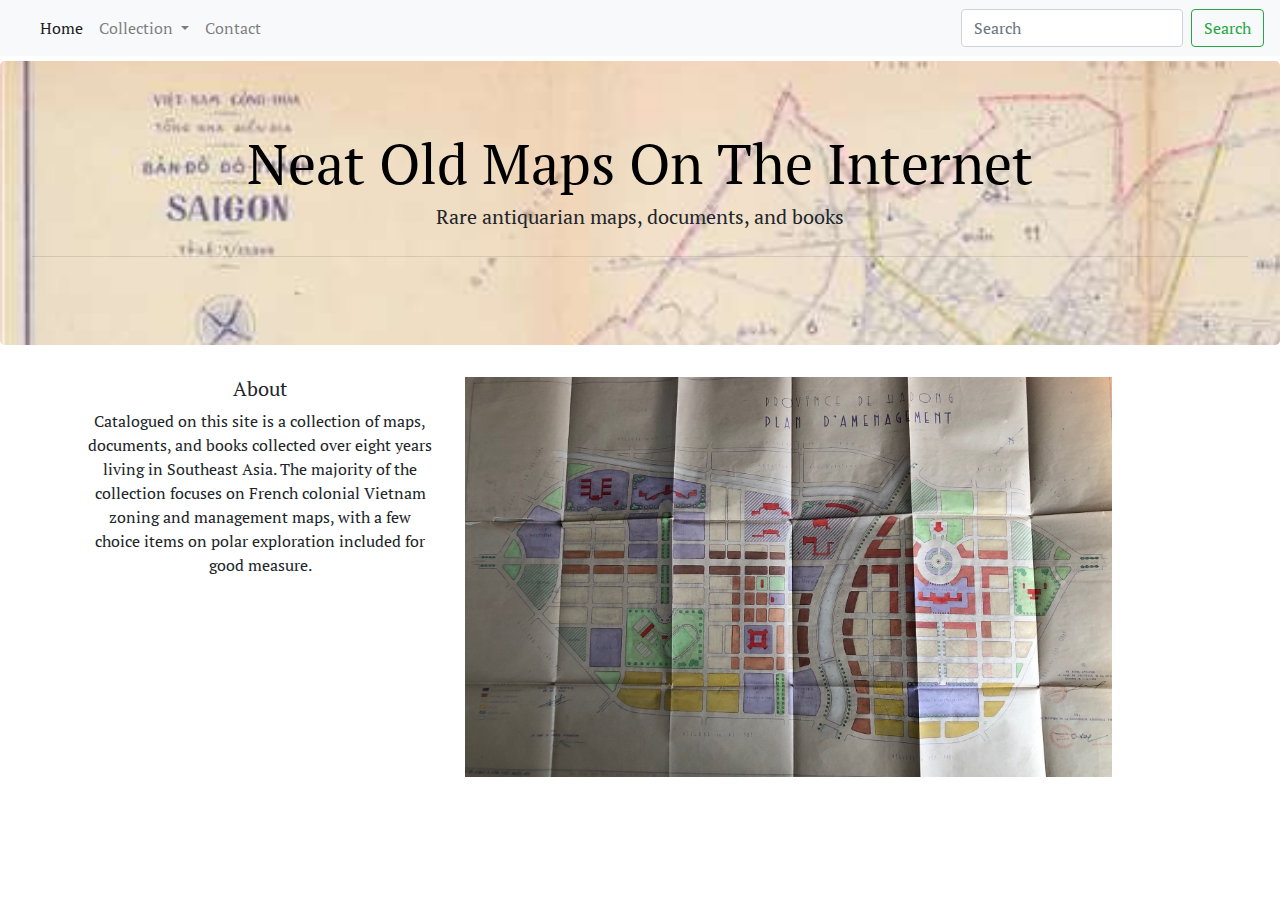
<file: index.html>
<!DOCTYPE html> 
<html>
<head>
    <meta charset="UTF-8">
    <meta name="viewport" content="width=device-width, initial-scale=1.0">
    <meta http-equiv="X-UA-Compatible" content="ie=edge">  
    <link rel="stylesheet" href="https://stackpath.bootstrapcdn.com/bootstrap/4.4.1/css/bootstrap.min.css" integrity="sha384-Vkoo8x4CGsO3+Hhxv8T/Q5PaXtkKtu6ug5TOeNV6gBiFeWPGFN9MuhOf23Q9Ifjh" crossorigin="anonymous">
    <link rel="stylesheet" href="mapstyles.css">
    <link href="https://fonts.googleapis.com/css?family=Gelasio|PT+Serif|Playfair+Display&display=swap" rel="stylesheet">
    <link rel="stylesheet" href="https://use.fontawesome.com/releases/v5.6.3/css/all.css" integrity="sha384-UHRtZLI+pbxtHCWp1t77Bi1L4ZtiqrqD80Kn4Z8NTSRyMA2Fd33n5dQ8lWUE00s/" crossorigin="anonymous">
    <title>Neat Old Maps On The Internet</title>
  </head>   

<body>
  <nav class="navbar navbar-expand-lg navbar-light bg-light">
    <a class="navbar-brand" href="#"></a>
    <button class="navbar-toggler" type="button" data-toggle="collapse" data-target="#navbarSupportedContent" aria-controls="navbarSupportedContent" aria-expanded="false" aria-label="Toggle navigation">
      <span class="navbar-toggler-icon"></span>
    </button>
  
    <div class="collapse navbar-collapse" id="navbarSupportedContent">
      <ul class="navbar-nav mr-auto">
        <li class="nav-item active">
          <a class="nav-link" href="index.html">
            <i class="fas fa-home"></i>Home 
            <span class="sr-only">(current)</span></a>
        </li>
        <li class="nav-item dropdown">
          <a class="nav-link dropdown-toggle" href="#" id="navbarDropdown" role="button" data-toggle="dropdown" aria-haspopup="true" aria-expanded="false">
            Collection
          </a>
          <div class="dropdown-menu" aria-labelledby="navbarDropdown">
            <a class="dropdown-item" href="vietnam.html">Vietnam</a>
            <a class="dropdown-item" href="polarexploration.html">Polar Exploration</a>
          </div>
        </li>
        <li class="nav-item">
          <a class="nav-link" href="contact.html">Contact</a>
        </li>
      </ul>
      <form class="form-inline my-2 my-lg-0">
        <input class="form-control mr-sm-2" type="search" placeholder="Search" aria-label="Search">
        <button class="btn btn-outline-success my-2 my-sm-0" type="submit">Search</button>
      </form>
    </div>
  </nav>  
  
  <div class="jumbotron">
    <h1 class="display-4">Neat Old Maps On The Internet</h1>
    <p class="lead">Rare antiquarian maps, documents, and books </p>
    <hr class="my-4">
  </div>
  
  <div class="container">
  <div class="row mt-4">
    <div class="col-sm-4 text-center">
      <h5>About</h5>
      <p>Catalogued on this site is a collection of maps, documents, and books collected over eight years living in Southeast Asia. The majority of the collection focuses on French colonial Vietnam zoning and management maps, with a few choice items on polar exploration included for good measure.   </p>
    </div>
    <div class="col-sm-4 text-center">
      <td><img src="Neat Map 1.JPG"> </td>
    </div>
  </div>
<script src="https://code.jquery.com/jquery-3.4.1.slim.min.js"
  integrity="sha384-J6qa4849blE2+poT4WnyKhv5vZF5SrPo0iEjwBvKU7imGFAV0wwj1yYfoRSJoZ+n" crossorigin="anonymous"></script>
<script src="https://cdn.jsdelivr.net/npm/popper.js@1.16.0/dist/umd/popper.min.js"
  integrity="sha384-Q6E9RHvbIyZFJoft+2mJbHaEWldlvI9IOYy5n3zV9zzTtmI3UksdQRVvoxMfooAo" crossorigin="anonymous"></script>
<script src="https://stackpath.bootstrapcdn.com/bootstrap/4.4.1/js/bootstrap.min.js"
  integrity="sha384-wfSDF2E50Y2D1uUdj0O3uMBJnjuUD4Ih7YwaYd1iqfktj0Uod8GCExl3Og8ifwB6" crossorigin="anonymous"></script>
</body>

</html>
</file>
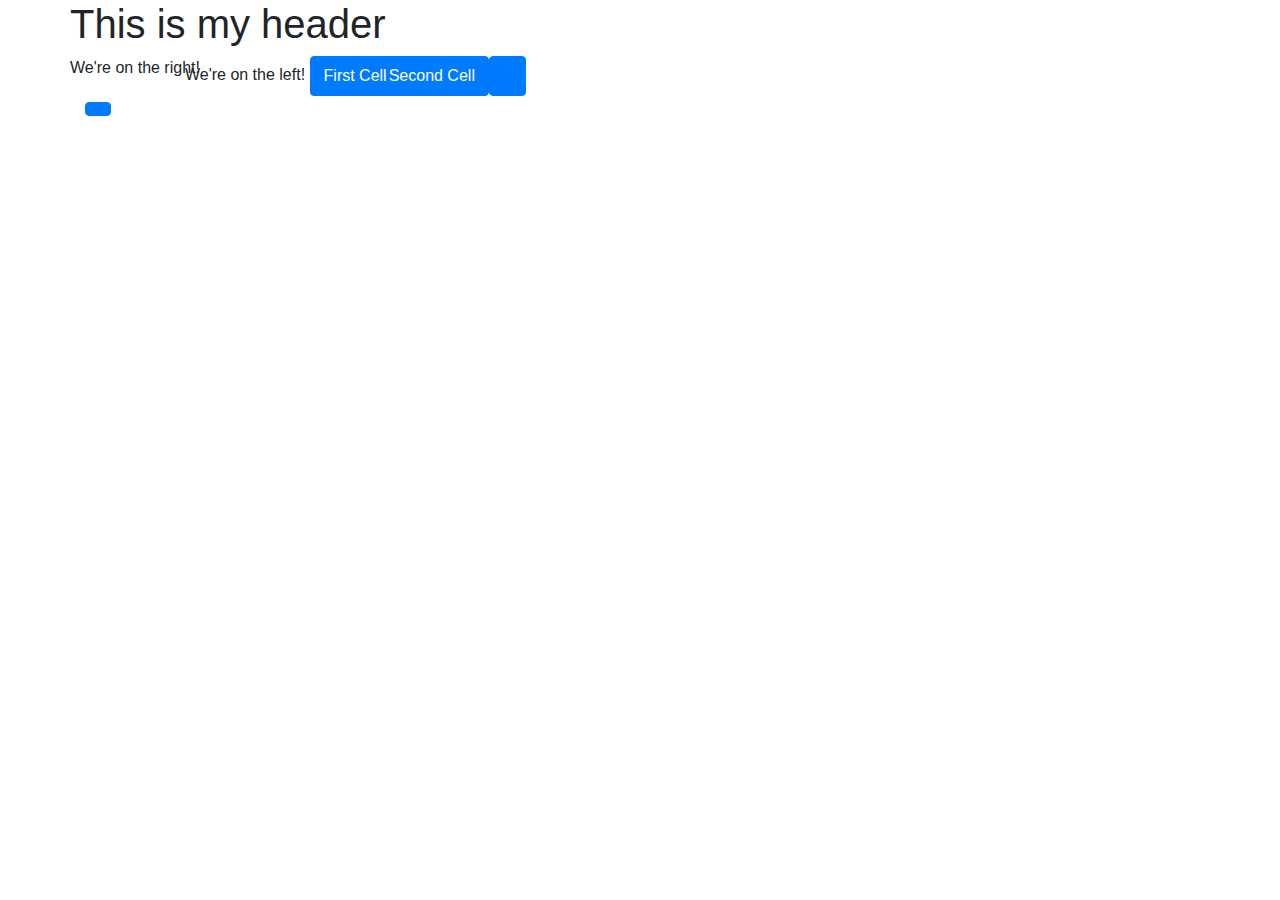
<file: bootstrap.html>
<!DOCTYPE html>
<html lang="en">
<head>
    <meta charset="UTF-8">
    <meta name="viewport" content="width=device-width, initial-scale=1.0">
    <meta http-equiv="X-UA-Compatible" content="ie=edge">
    <title>Document</title>
    <link rel="stylesheet" href="https://stackpath.bootstrapcdn.com/bootstrap/4.4.1/css/bootstrap.min.css" integrity="sha384-Vkoo8x4CGsO3+Hhxv8T/Q5PaXtkKtu6ug5TOeNV6gBiFeWPGFN9MuhOf23Q9Ifjh" crossorigin="anonymous">
</head>
<body>
<div class="container">
    <div class="row">
        <div class="col-12-md">
            <h1>This is my header</h1>
        </div>
    </div>
    <div class="row">
        <div class="col-3-md">
            We're on the right!
        </div>
    <div class="row">
        <div class="col-9-md">
            We're on the left!
            <a href="index.html" class="btn btn-primary" go home>

                <table>
                    <tr>
                        <td>
                            First Cell
                        </td>
                        <td>
                            Second Cell
                        </td>
                    </tr>
                </table>
        </div>
    </div>
</div>



    
    <script src="https://code.jquery.com/jquery-3.4.1.slim.min.js" integrity="sha384-J6qa4849blE2+poT4WnyKhv5vZF5SrPo0iEjwBvKU7imGFAV0wwj1yYfoRSJoZ+n" crossorigin="anonymous"></script>
    <script src="https://cdn.jsdelivr.net/npm/popper.js@1.16.0/dist/umd/popper.min.js" integrity="sha384-Q6E9RHvbIyZFJoft+2mJbHaEWldlvI9IOYy5n3zV9zzTtmI3UksdQRVvoxMfooAo" crossorigin="anonymous"></script>
    <script src="https://stackpath.bootstrapcdn.com/bootstrap/4.4.1/js/bootstrap.min.js" integrity="sha384-wfSDF2E50Y2D1uUdj0O3uMBJnjuUD4Ih7YwaYd1iqfktj0Uod8GCExl3Og8ifwB6" crossorigin="anonymous"></script>
</body>
</html>
</file>
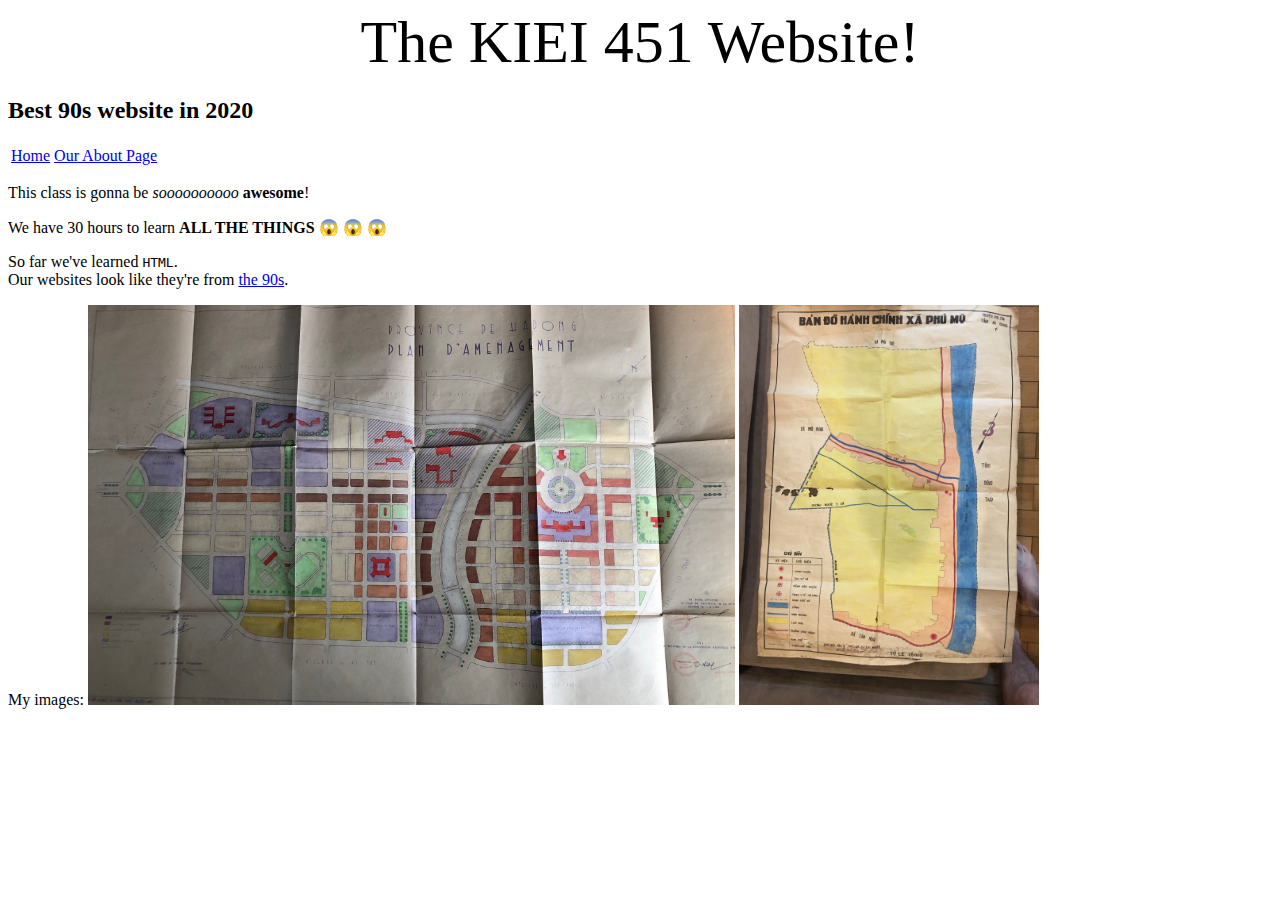
<file: class2.html>
<!DOCTYPE html>
<html lang="en">
    <link rel="stylesheet" href="mapstyles.css">
<head>
    <title>Best 90s website in 2020</title>
</head>

<body>
    <h1>The KIEI 451 Website!</h1>
    <h2>Best 90s website in 2020</h2>
<table>
    <tr>
        <td>
            <a href="index.html">Home</a>
        </td>
        <td>
            <a href="about.html">Our About Page</a>
        </td>
    </tr>
</table>
 

    <p id="first">
        This class is gonna be <em>soooooooooo</em> <strong>awesome</strong>!
    </p>

    <p class="right tacos">
        We have <span class="big"> 30 hours</span> to learn <strong>ALL THE THINGS</strong> &#128561 &#128561 &#128561
    </p>

    <p class="right">
        So far we've learned <code>HTML</code>.
        <br>
        Our websites look like they're from <a
            href="https://www.bustle.com/articles/159061-10-things-we-genuinely-miss-about-90s-internet-because-nostalgia-runs-deep">the
            90s</a>.
    </p>

    <div class="right tacos">
        <span class="big"> My images: </span>
        <img src="Neat Map 1.JPG">
        <img src="Neat Map 6.JPG">
    </div>
</body>

</html>
</file>
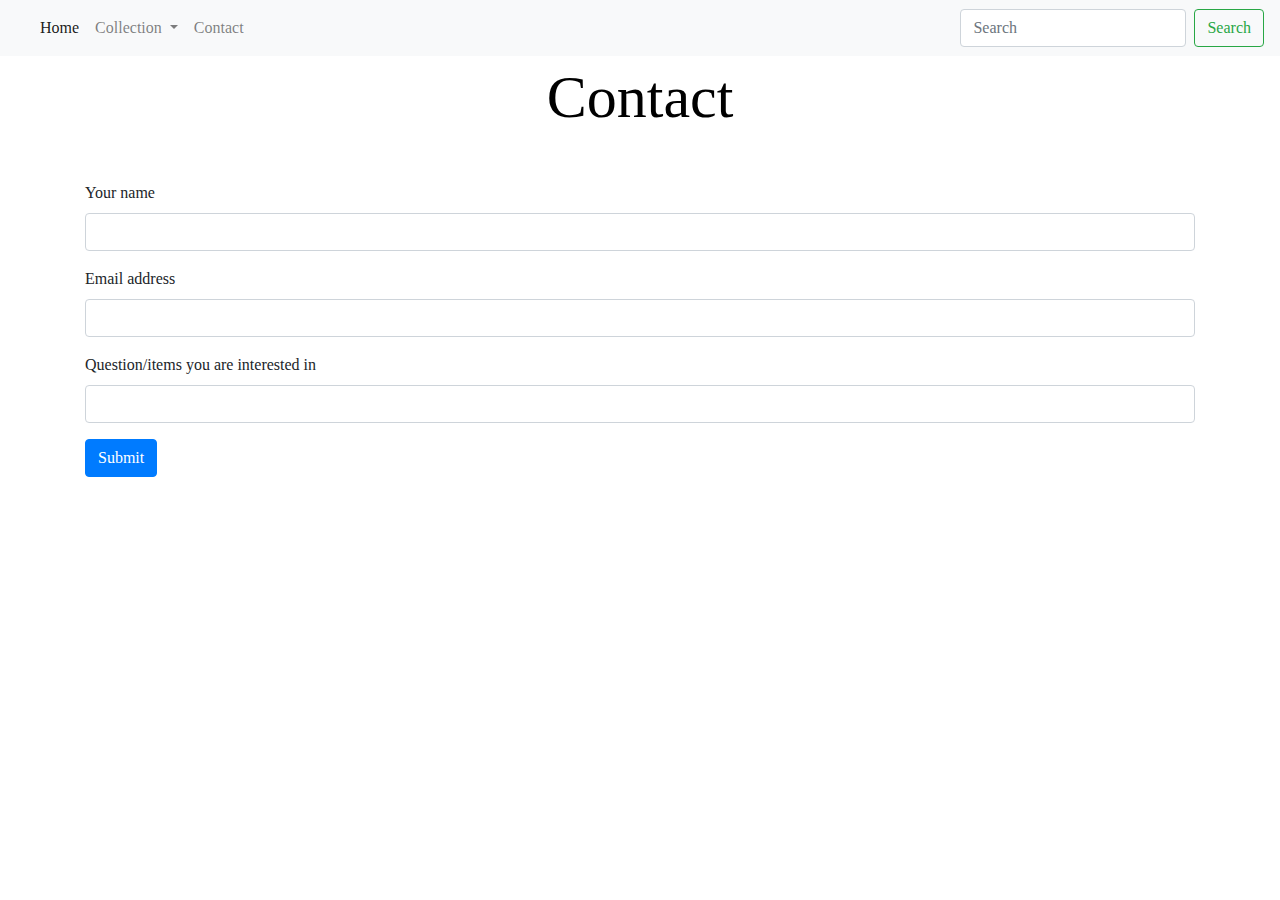
<file: contact.html>
<!doctype html>
<html lang="en">
  <head>
    <meta charset="utf-8">
    <meta name="viewport" content="width=device-width, initial-scale=1, shrink-to-fit=no">
    <link href="https://fonts.googleapis.com/css?family=Raleway|Roboto+Slab|Permanent+Marker&display=swap" rel="stylesheet">
    <link rel="stylesheet" href="https://use.fontawesome.com/releases/v5.6.3/css/all.css" integrity="sha384-UHRtZLI+pbxtHCWp1t77Bi1L4ZtiqrqD80Kn4Z8NTSRyMA2Fd33n5dQ8lWUE00s/" crossorigin="anonymous">
    <link rel="stylesheet" href="https://stackpath.bootstrapcdn.com/bootstrap/4.4.1/css/bootstrap.min.css" integrity="sha384-Vkoo8x4CGsO3+Hhxv8T/Q5PaXtkKtu6ug5TOeNV6gBiFeWPGFN9MuhOf23Q9Ifjh" crossorigin="anonymous">
    <link rel="stylesheet" href="mapstyles.css">
    <title>Contact</title>
  </head>
<body>
    <nav class="navbar navbar-expand-lg navbar-light bg-light">
      <a class="navbar-brand" href="#"></a>
      <button class="navbar-toggler" type="button" data-toggle="collapse" data-target="#navbarSupportedContent" aria-controls="navbarSupportedContent" aria-expanded="false" aria-label="Toggle navigation">
        <span class="navbar-toggler-icon"></span>
      </button>
    
      <div class="collapse navbar-collapse" id="navbarSupportedContent">
        <ul class="navbar-nav mr-auto">
          <li class="nav-item active">
            <a class="nav-link" href="index.html">
              <i class="fas fa-home"></i>Home 
              <span class="sr-only">(current)</span></a>
          </li>
          <li class="nav-item dropdown">
            <a class="nav-link dropdown-toggle" href="#" id="navbarDropdown" role="button" data-toggle="dropdown" aria-haspopup="true" aria-expanded="false">
              Collection
            </a>
            <div class="dropdown-menu" aria-labelledby="navbarDropdown">
              <a class="dropdown-item" href="vietnam.html">Vietnam</a>
              <a class="dropdown-item" href="polarexploration.html">Polar Exploration</a>
            </div>
          </li>
          <li class="nav-item">
            <a class="nav-link" href="contact.html">Contact</a>
          </li>
        </ul>
        <form class="form-inline my-2 my-lg-0">
          <input class="form-control mr-sm-2" type="search" placeholder="Search" aria-label="Search">
          <button class="btn btn-outline-success my-2 my-sm-0" type="submit">Search</button>
        </form>
      </div>
    </nav> 

    <div class="container text-center">
      <h1>Contact</h1>
    </div>

    <div class="container my-5">
      <form action="https://formspree.io/mpzdzzgn" method="post">
        <div class="form-group">
          <label for="name">Your name</label>
          <input type="text" class="form-control" id="name" name="name">
        </div>
        <div class="form-group">
          <label for="email">Email address</label>
          <input type="email" class="form-control" id="email" name="email">
        </div>
        <div class="form-group">
          <label for="username">Question/items you are interested in</label>
          <input type="username" class="form-control" id="username" name="username">
        </div>
        <button type="submit" class="btn btn-primary">Submit</button>
      </form>
    </div>

    <script src="https://code.jquery.com/jquery-3.4.1.slim.min.js" integrity="sha384-J6qa4849blE2+poT4WnyKhv5vZF5SrPo0iEjwBvKU7imGFAV0wwj1yYfoRSJoZ+n" crossorigin="anonymous"></script>
    <script src="https://cdn.jsdelivr.net/npm/popper.js@1.16.0/dist/umd/popper.min.js" integrity="sha384-Q6E9RHvbIyZFJoft+2mJbHaEWldlvI9IOYy5n3zV9zzTtmI3UksdQRVvoxMfooAo" crossorigin="anonymous"></script>
    <script src="https://stackpath.bootstrapcdn.com/bootstrap/4.4.1/js/bootstrap.min.js" integrity="sha384-wfSDF2E50Y2D1uUdj0O3uMBJnjuUD4Ih7YwaYd1iqfktj0Uod8GCExl3Og8ifwB6" crossorigin="anonymous"></script>
  </body>
</html>
</file>
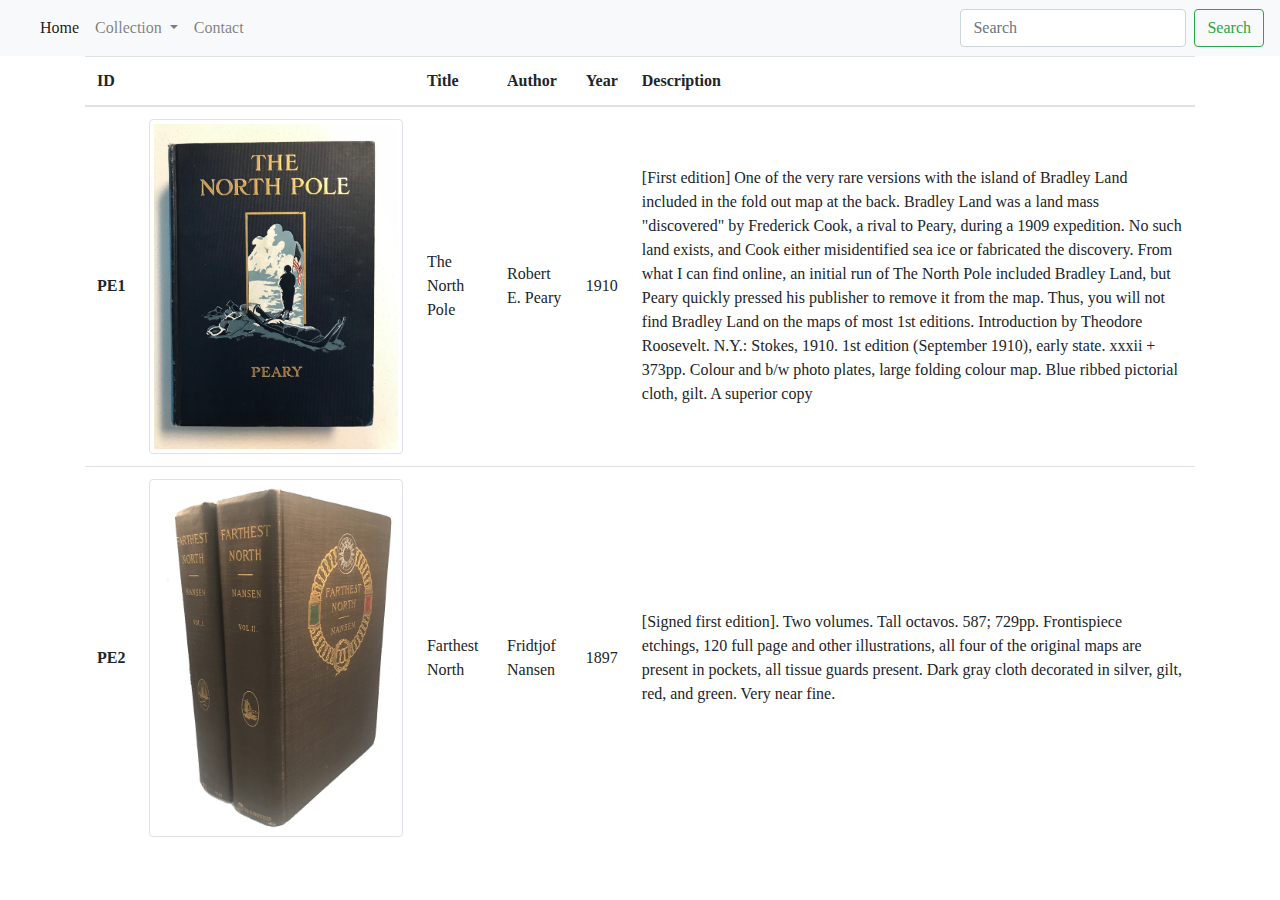
<file: polarexploration.html>
<!doctype html>
<html lang="en">
  <head>
    <meta charset="utf-8">
    <meta name="viewport" content="width=device-width, initial-scale=1, shrink-to-fit=no">
    <link href="https://fonts.googleapis.com/css?family=Raleway|Roboto+Slab|Permanent+Marker&display=swap" rel="stylesheet">
    <link rel="stylesheet" href="https://use.fontawesome.com/releases/v5.6.3/css/all.css" integrity="sha384-UHRtZLI+pbxtHCWp1t77Bi1L4ZtiqrqD80Kn4Z8NTSRyMA2Fd33n5dQ8lWUE00s/" crossorigin="anonymous">
    <link rel="stylesheet" href="https://stackpath.bootstrapcdn.com/bootstrap/4.4.1/css/bootstrap.min.css" integrity="sha384-Vkoo8x4CGsO3+Hhxv8T/Q5PaXtkKtu6ug5TOeNV6gBiFeWPGFN9MuhOf23Q9Ifjh" crossorigin="anonymous">
    <link rel="stylesheet" href="mapstyles.css">
    <title>Collection</title>
  </head>
<body>
    <nav class="navbar navbar-expand-lg navbar-light bg-light">
      <a class="navbar-brand" href="#"></a>
      <button class="navbar-toggler" type="button" data-toggle="collapse" data-target="#navbarSupportedContent" aria-controls="navbarSupportedContent" aria-expanded="false" aria-label="Toggle navigation">
        <span class="navbar-toggler-icon"></span>
      </button>
    
      <div class="collapse navbar-collapse" id="navbarSupportedContent">
        <ul class="navbar-nav mr-auto">
          <li class="nav-item active">
            <a class="nav-link" href="index.html">
              <i class="fas fa-home"></i>Home 
              <span class="sr-only">(current)</span></a>
          </li>
          <li class="nav-item dropdown">
            <a class="nav-link dropdown-toggle" href="#" id="navbarDropdown" role="button" data-toggle="dropdown" aria-haspopup="true" aria-expanded="false">
              Collection
            </a>
            <div class="dropdown-menu" aria-labelledby="navbarDropdown">
              <a class="dropdown-item" href="vietnam.html">Vietnam</a>
              <a class="dropdown-item" href="polarexploration.html">Polar Exploration</a>
            </div>
          </li>
          <li class="nav-item">
            <a class="nav-link" href="contact.html">Contact</a>
          </li>
        </ul>
        <form class="form-inline my-2 my-lg-0">
          <input class="form-control mr-sm-2" type="search" placeholder="Search" aria-label="Search">
          <button class="btn btn-outline-success my-2 my-sm-0" type="submit">Search</button>
        </form>
      </div>
    </nav> 
</html>

<div class="container">
    <div class="row">
      <div class="col-12">
          <table class="table table-image">
            <thead>
              <tr>
                <th scope="col">ID</th>
                <th scope="col"></th>
                <th scope="col">Title</th>
                <th scope="col">Author</th>
                <th scope="col">Year</th>
                <th scope="col">Description</th>
              </tr>
            </thead>
            <tbody>
              <tr>
                <th scope="row">PE1</th>
                <td class="w-25">
                    <img src="northpolecover.jpg" class="img-fluid img-thumbnail">
                </td>
                <td>The North Pole</td>
                <td>Robert E. Peary</td>
                <td>1910</td>
                <td>[First edition] One of the very rare versions with the island of Bradley Land included in the fold out map at the back.  Bradley Land was a land mass "discovered" by Frederick Cook, a rival to Peary, during a 1909 expedition.  No such land exists, and Cook either misidentified sea ice or fabricated the discovery.  From what I can find online, an initial run of The North Pole included Bradley Land, but Peary quickly pressed his publisher to remove it from the map.   Thus, you will not find Bradley Land on the maps of most 1st editions. Introduction by Theodore Roosevelt. N.Y.: Stokes, 1910. 1st edition (September 1910), early state. xxxii + 373pp. Colour and b/w photo plates, large folding colour map. Blue ribbed pictorial cloth, gilt. A superior copy </td>
              </tr>
              <tr>
                <th scope="row">PE2</th>
                <td class="w-25">
                    <img src="farthestnorth.jpg" class="img-fluid img-thumbnail" alt="Sheep">
                </td>
                <td>Farthest North</td>
                <td>Fridtjof Nansen</td>
                <td>1897</td>
                <td>[Signed first edition]. Two volumes. Tall octavos. 587; 729pp. Frontispiece etchings, 120 full page and other illustrations, all four of the original maps are present in pockets, all tissue guards present. Dark gray cloth decorated in silver, gilt, red, and green. Very near fine.</td>
              </tr>
            </tbody>
          </table>   
      </div>
    </div>
  </div>
</file>
<file: mapstyles.css>
body{
    font-family: 'PT Serif', serif;
}

h1  {
    color: black;
    font-size: 60px;
    font-weight: 200; 
    margin-top:5px; 
    margin-bottom: 5px; 
    margin-left:50px;
    margin-right:50px;
    text-align: center;
}
.jumbotron {
    background-attachment: fixed;
    background-image: url(Saigon.jpg);
    background-repeat: no-repeat;
    background-size: cover;
    font-size: 20px;
    text-align: center; 
    margin-top:5px;
}

img{
    height: 400px;
}

.table-image {
    td, th {
      vertical-align: middle;
    }

.underline{
    text-decoration: underline;
}
.rotate90{
    transform: rotate(90deg);
}
</file>
